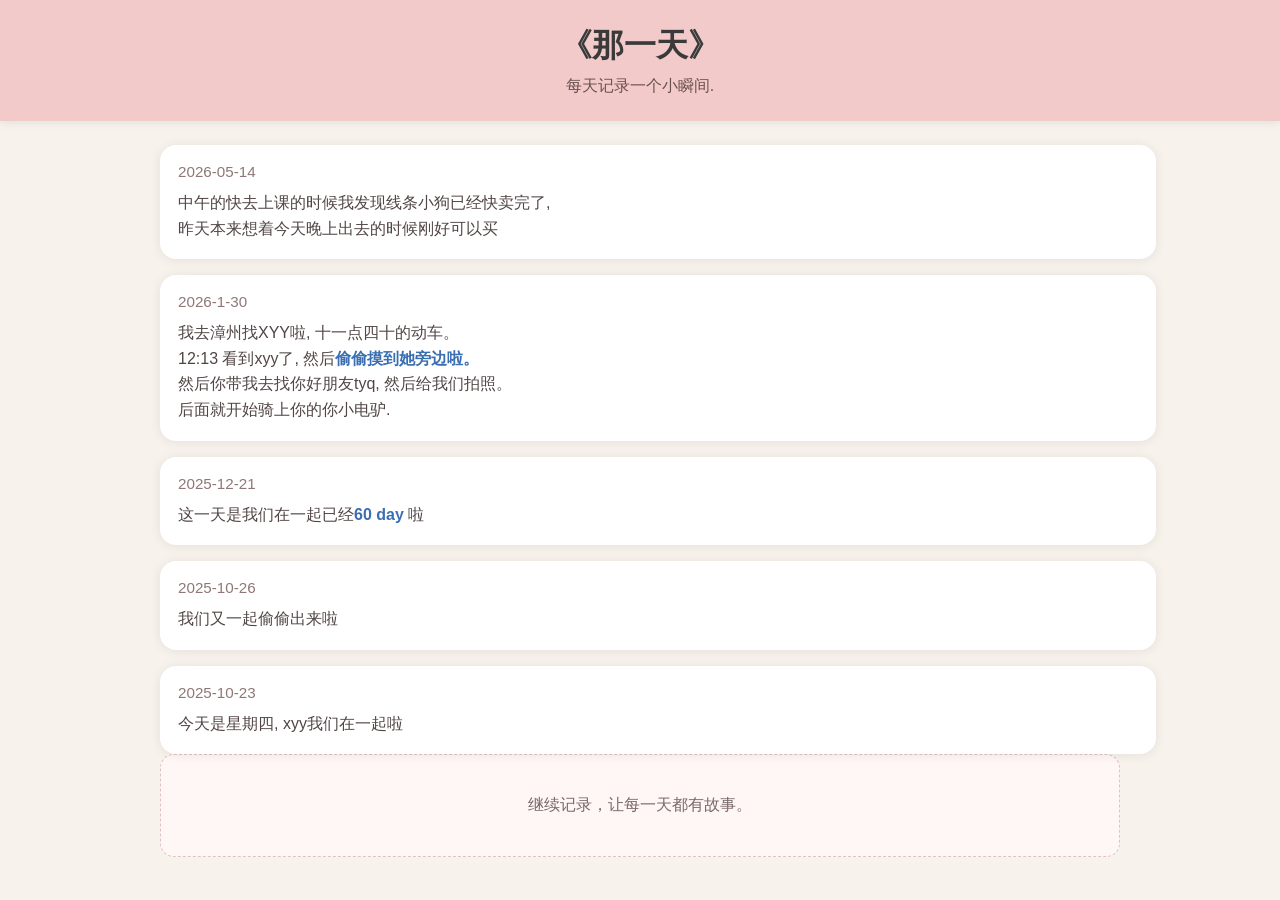
<file: index.html>
<!DOCTYPE html>
<html lang="zh-CN">
<head>
  <meta charset="UTF-8">
  <meta name="viewport" content="width=device-width, initial-scale=1.0">
  <title>纪念卡</title>
  <link rel="stylesheet" href="CSS/index.css">
  <style>
    .card a {
      color: #3b6fb2;
      text-decoration: none;
      font-weight: 600;
      transition: color 0.2s ease, transform 0.2s ease;
    }
    .card a:hover,
    .card a:focus {
      color: #1f4d8a;
      text-decoration: underline;
      transform: translateX(2px);
    }
  </style>
</head>
<body>
  <header>
    <h1>《那一天》</h1>
    <p>每天记录一个小瞬间.</p>
  </header>
  <main class="container">
    <div class="card-grid">
      <article class="card">
        <div class="date">2026-05-14</div>
        <p>中午的快去上课的时候我发现线条小狗已经快卖完了, </p>
        <p>昨天本来想着今天晚上出去的时候刚好可以买</p>
      </article>
      <article class="card">
        <div class="date">2026-1-30</div>
        <p>我去漳州找XYY啦, 十一点四十的动车。</p>
        <p>12:13 看到xyy了, 然后<a href="Anniversary/2026-01-30/12.13.jpg">偷偷摸到她旁边啦。</a></p>
        <p>然后你带我去找你好朋友tyq, 然后给我们拍照。</p>
        <p>后面就开始骑上你的你小电驴.</p>
      </article>
      <article class="card">
        <div class="date">2025-12-21</div>
        <p>这一天是我们在一起已经<a href="Anniversary/2025-12-21/dsr.jpg">60 day</a> 啦</p>
      </article>
      <article class="card">
        <div class="date">2025-10-26</div>
        <p>我们又一起偷偷出来啦</p>
      </article>
      <article class="card">
        <div class="date">2025-10-23</div>
        <p>今天是星期四, xyy我们在一起啦</p>
      </article>
    </div>
    <div class="empty">
      继续记录，让每一天都有故事。
    </div>
  </main>
</body>
</html>
</file>
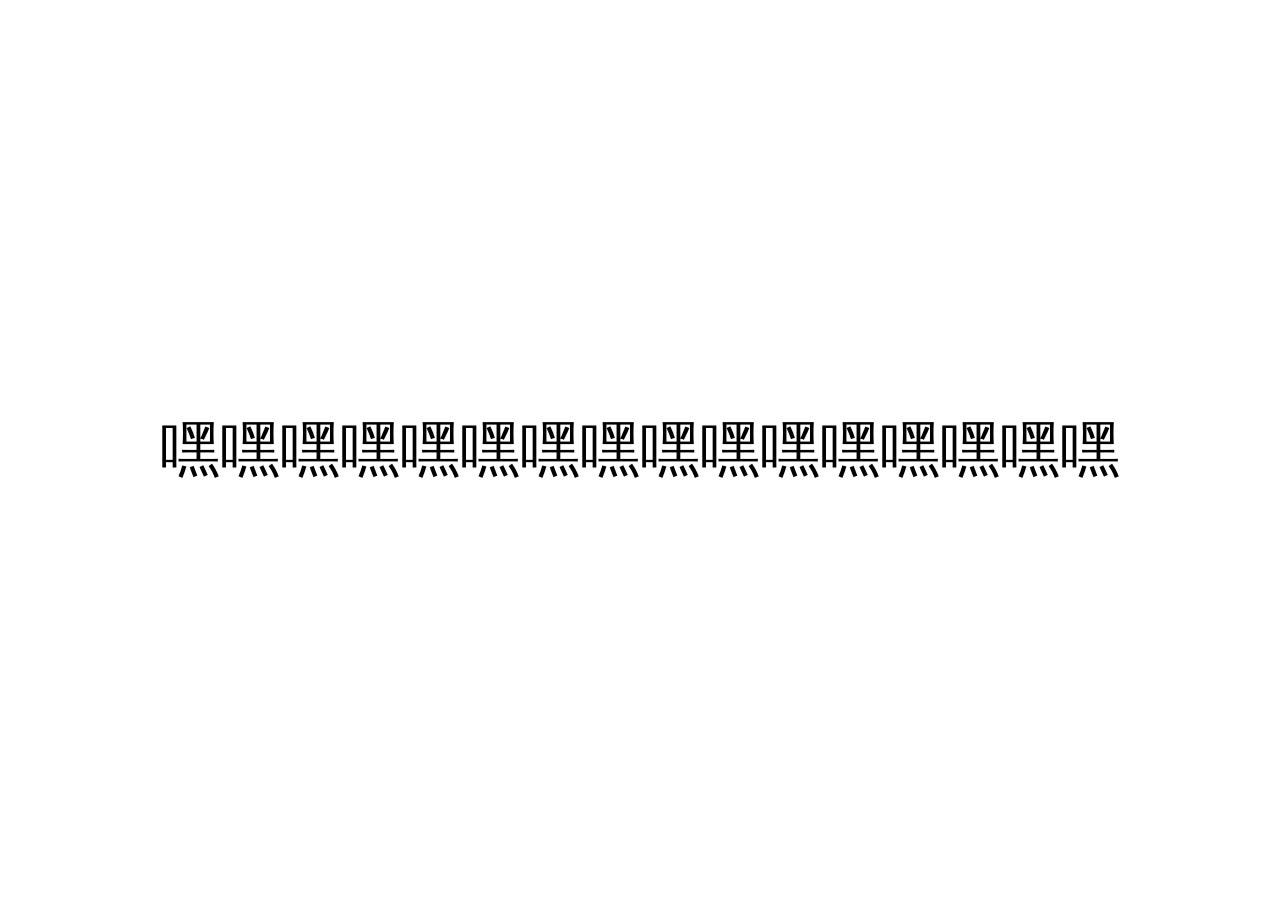
<file: index2.html>
<!DOCTYPE html>
<html lang="zh-CN">
<head>
    <meta charset="UTF-8">
    <meta name="viewport" content="width=device-width, initial-scale=1.0">
    <title>嘿嘿</title>
    <style>
        body {
            margin: 0;
            width: 100vw;
            height: 100vh;
            display: flex;
            justify-content: center;
            align-items: center;
        }
        /* 设置大字体，数值可根据需求调整 */
        .center-text {
            font-size: 60px;
        }
    </style>
</head>
<body>
    <div class="center-text">嘿嘿嘿嘿嘿嘿嘿嘿嘿嘿嘿嘿嘿嘿嘿嘿</div>
</body>
</html>
</file>
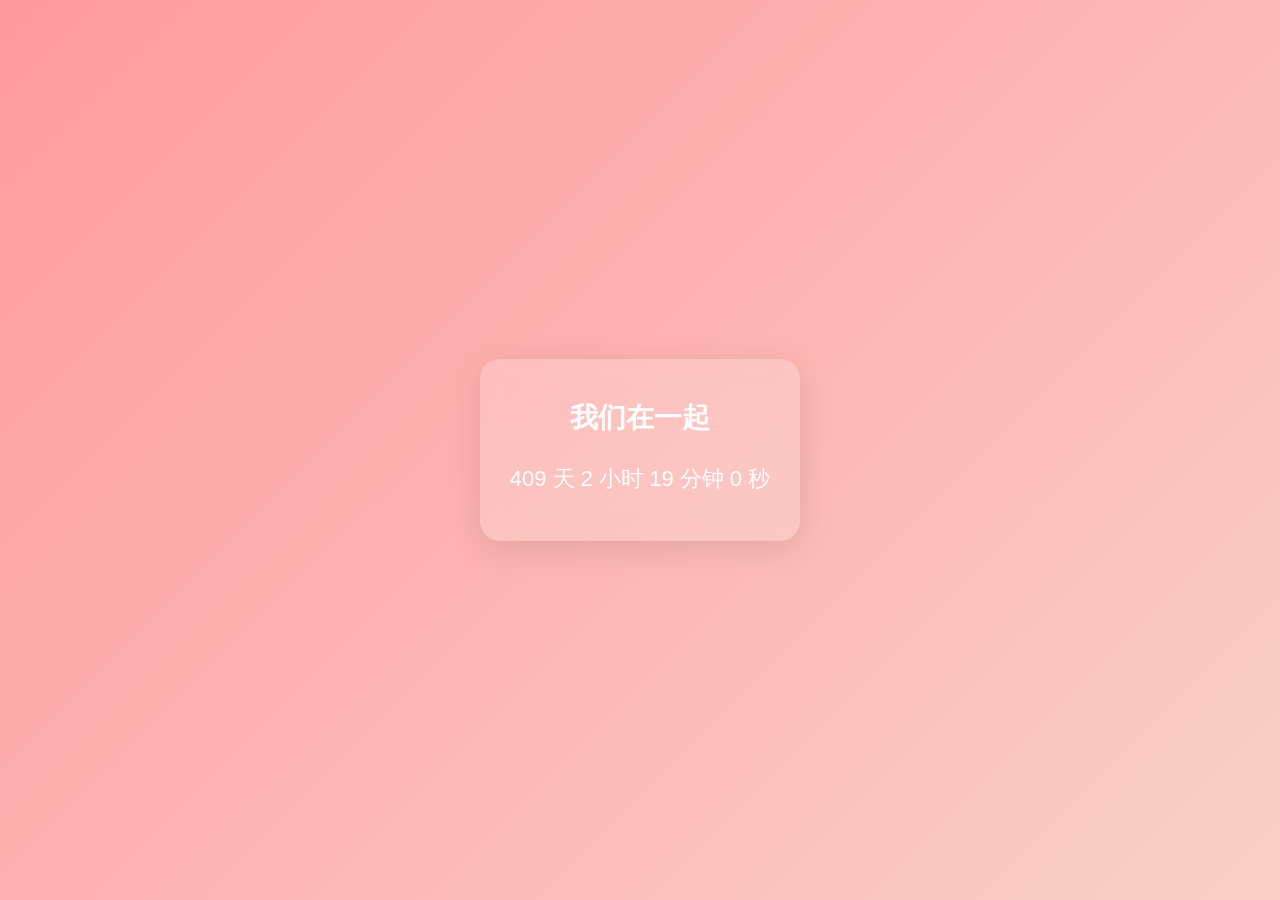
<file: index4.html>
<!DOCTYPE html>
<html lang="zh-CN">
<head>
    <meta charset="UTF-8">
    <meta name="viewport" content="width=device-width, initial-scale=1.0">
    <title>我们在一起多久啦</title>
    <style>
        * {
            margin: 0;
            padding: 0;
            box-sizing: border-box;
            font-family: "Microsoft YaHei", sans-serif;
        }
        body {
            background: linear-gradient(135deg, #ff9a9e, #fad0c4);
            height: 100vh;
            display: flex;
            justify-content: center;
            align-items: center;
            color: #fff;
            text-align: center;
        }
        .box {
            background: rgba(255,255,255,0.2);
            padding: 40px 30px;
            border-radius: 20px;
            backdrop-filter: blur(10px);
            box-shadow: 0 8px 32px rgba(0,0,0,0.1);
        }
        h1 {
            font-size: 28px;
            margin-bottom: 20px;
        }
        .time {
            font-size: 22px;
            line-height: 2;
        }
    </style>
</head>
<body>
    <div class="box">
        <h1>我们在一起</h1>
        <div class="time" id="timeShow"></div>
    </div>

    <script>
        // ========== 修改这里的日期为你们的纪念日 ==========
        const startDate = new Date("2025-10-22 00:00:00");
        // ==============================================

        function updateTime() {
            const now = new Date();
            const diff = now - startDate;

            const day = Math.floor(diff / (1000 * 60 * 60 * 24));
            const hour = Math.floor((diff % (1000 * 60 * 60 * 24)) / (1000 * 60 * 60));
            const minute = Math.floor((diff % (1000 * 60 * 60)) / (1000 * 60));
            const second = Math.floor((diff % (1000 * 60)) / 1000);

            document.getElementById("timeShow").innerHTML = 
                `${day} 天 ${hour} 小时 ${minute} 分钟 ${second} 秒`;
        }

        updateTime();
        setInterval(updateTime, 1000);
    </script>
</body>
</html>
</file>
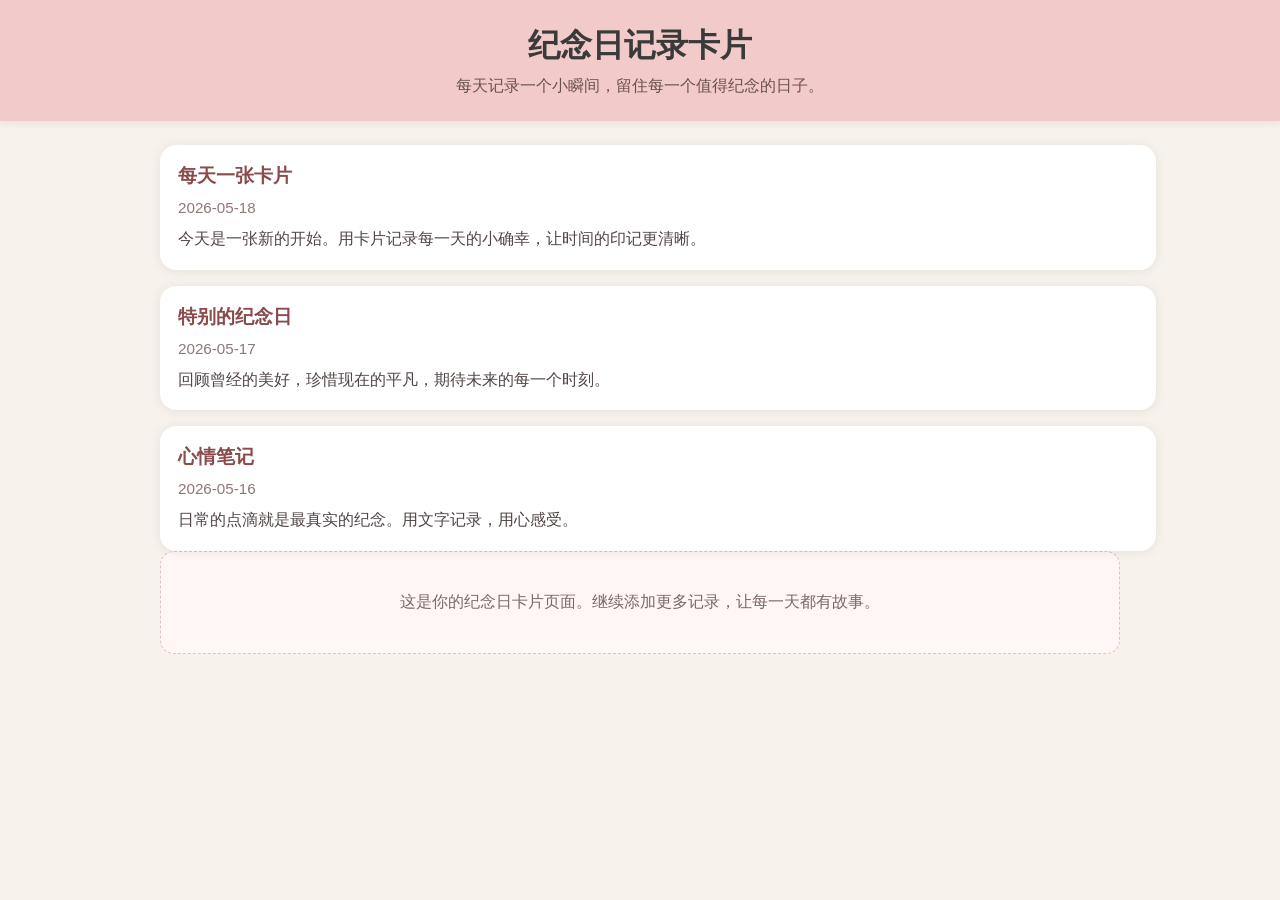
<file: index模板.html>
<!DOCTYPE html>
<html lang="zh-CN">
<head>
  <meta charset="UTF-8">
  <meta name="viewport" content="width=device-width, initial-scale=1.0">
  <title>纪念日记录卡片</title>
  <style>
    body {
      margin: 0;
      font-family: "Segoe UI", Tahoma, Geneva, Verdana, sans-serif;
      background: #f7f2ec;
      color: #3a3a3a;
    }
    header {
      background: #f2cac9;
      padding: 24px 16px;
      text-align: center;
      box-shadow: 0 2px 8px rgba(0,0,0,0.08);
    }
    header h1 {
      margin: 0;
      font-size: 2rem;
    }
    header p {
      margin: 8px 0 0;
      color: #6b5151;
    }
    .container {
      max-width: 960px;
      padding: 24px 16px;
      margin: 0 auto;
    }
    .card-grid {
      display: grid;
      grid-template-columns: 1fr;
      gap: 16px;
    }
    .card {
      width: 100%;
      background: #fff;
      border-radius: 16px;
      padding: 18px;
      box-shadow: 0 1px 12px rgba(0,0,0,0.08);
      transition: transform 0.2s ease;
    }
    .card:hover {
      transform: translateY(-4px);
    }
    .card h2 {
      margin: 0 0 10px;
      font-size: 1.2rem;
      color: #8a4b4b;
    }
    .card .date {
      font-size: 0.95rem;
      margin-bottom: 10px;
      color: #8f7777;
    }
    .card p {
      margin: 0;
      line-height: 1.6;
      color: #514545;
    }
    .empty {
      text-align: center;
      color: #7a6969;
      padding: 40px 16px;
      background: #fff7f5;
      border-radius: 14px;
      border: 1px dashed #e0c2c1;
    }
  </style>
</head>
<body>
  <header>
    <h1>纪念日记录卡片</h1>
    <p>每天记录一个小瞬间，留住每一个值得纪念的日子。</p>
  </header>
  <main class="container">
    <div class="card-grid">
      <article class="card">
        <h2>每天一张卡片</h2>
        <div class="date">2026-05-18</div>
        <p>今天是一张新的开始。用卡片记录每一天的小确幸，让时间的印记更清晰。</p>
      </article>
      <article class="card">
        <h2>特别的纪念日</h2>
        <div class="date">2026-05-17</div>
        <p>回顾曾经的美好，珍惜现在的平凡，期待未来的每一个时刻。</p>
      </article>
      <article class="card">
        <h2>心情笔记</h2>
        <div class="date">2026-05-16</div>
        <p>日常的点滴就是最真实的纪念。用文字记录，用心感受。</p>
      </article>
    </div>
    <div class="empty">
      这是你的纪念日卡片页面。继续添加更多记录，让每一天都有故事。
    </div>
  </main>
</body>
</html>
</file>
<file: CSS/index.css>
body {
      margin: 0;
      font-family: "Segoe UI", Tahoma, Geneva, Verdana, sans-serif;
      background: #f7f2ec;
      color: #3a3a3a;
    }
    header {
      background: #f2cac9;
      padding: 24px 16px;
      text-align: center;
      box-shadow: 0 2px 8px rgba(0,0,0,0.08);
    }
    header h1 {
      margin: 0;
      font-size: 2rem;
    }
    header p {
      margin: 8px 0 0;
      color: #6b5151;
    }
    .container {
      max-width: 960px;
      padding: 24px 16px;
      margin: 0 auto;
    }
    .card-grid {
      display: grid;
      grid-template-columns: 1fr;
      gap: 16px;
    }
    .card {
      width: 100%;
      background: #fff;
      border-radius: 16px;
      padding: 18px;
      box-shadow: 0 1px 12px rgba(0,0,0,0.08);
      transition: transform 0.2s ease;
    }
    .card:hover {
      transform: translateY(-4px);
    }
    .card h2 {
      margin: 0 0 10px;
      font-size: 1.2rem;
      color: #8a4b4b;
    }
    .card .date {
      font-size: 0.95rem;
      margin-bottom: 10px;
      color: #8f7777;
    }
    .card p {
      margin: 0;
      line-height: 1.6;
      color: #514545;
    }
    .empty {
      text-align: center;
      color: #7a6969;
      padding: 40px 16px;
      background: #fff7f5;
      border-radius: 14px;
      border: 1px dashed #e0c2c1;
    }

    .card img {
      width: 80%;
      height: auto;
      display: block;
      margin: 0 auto;
      border-radius: 8px;
      object-fit: cover;
    }
</file>
